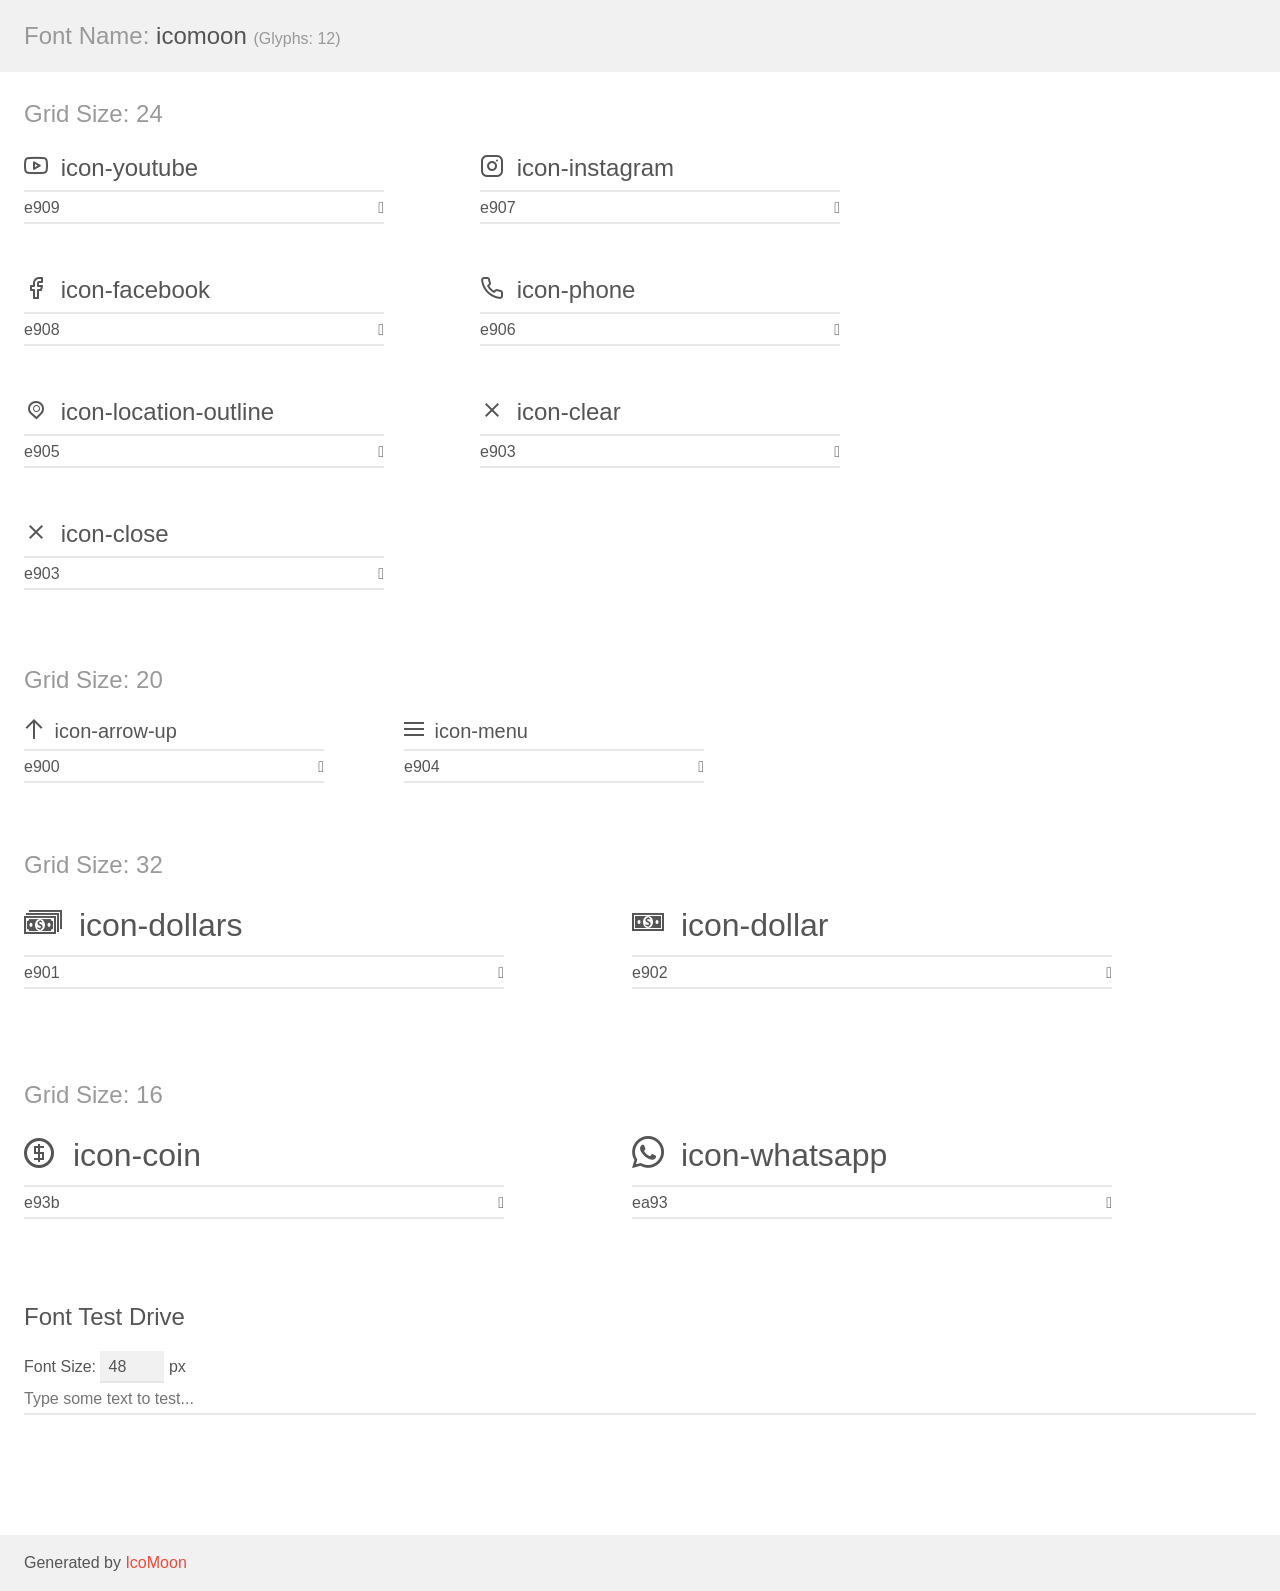
<file: assets/fonts/demo.html>
<!doctype html>
<html>
<head>
    <meta charset="utf-8">
    <title>IcoMoon Demo</title>
    <meta name="description" content="An Icon Font Generated By IcoMoon.io">
    <meta name="viewport" content="width=device-width, initial-scale=1">
    <link rel="stylesheet" href="demo-files/demo.css">
    <link rel="stylesheet" href="style.css"></head>
<body>
    <div class="bgc1 clearfix">
        <h1 class="mhmm mvm"><span class="fgc1">Font Name:</span> icomoon <small class="fgc1">(Glyphs:&nbsp;12)</small></h1>
    </div>
    <div class="clearfix mhl ptl">
        <h1 class="mvm mtn fgc1">Grid Size: 24</h1>
        <div class="glyph fs1">
            <div class="clearfix bshadow0 pbs">
                <span class="icon-youtube"></span>
                <span class="mls"> icon-youtube</span>
            </div>
            <fieldset class="fs0 size1of1 clearfix hidden-false">
                <input type="text" readonly value="e909" class="unit size1of2" />
                <input type="text" maxlength="1" readonly value="&#xe909;" class="unitRight size1of2 talign-right" />
            </fieldset>
            <div class="fs0 bshadow0 clearfix hidden-true">
                <span class="unit pvs fgc1">liga: </span>
                <input type="text" readonly value="" class="liga unitRight" />
            </div>
        </div>
        <div class="glyph fs1">
            <div class="clearfix bshadow0 pbs">
                <span class="icon-instagram"></span>
                <span class="mls"> icon-instagram</span>
            </div>
            <fieldset class="fs0 size1of1 clearfix hidden-false">
                <input type="text" readonly value="e907" class="unit size1of2" />
                <input type="text" maxlength="1" readonly value="&#xe907;" class="unitRight size1of2 talign-right" />
            </fieldset>
            <div class="fs0 bshadow0 clearfix hidden-true">
                <span class="unit pvs fgc1">liga: </span>
                <input type="text" readonly value="" class="liga unitRight" />
            </div>
        </div>
        <div class="glyph fs1">
            <div class="clearfix bshadow0 pbs">
                <span class="icon-facebook"></span>
                <span class="mls"> icon-facebook</span>
            </div>
            <fieldset class="fs0 size1of1 clearfix hidden-false">
                <input type="text" readonly value="e908" class="unit size1of2" />
                <input type="text" maxlength="1" readonly value="&#xe908;" class="unitRight size1of2 talign-right" />
            </fieldset>
            <div class="fs0 bshadow0 clearfix hidden-true">
                <span class="unit pvs fgc1">liga: </span>
                <input type="text" readonly value="" class="liga unitRight" />
            </div>
        </div>
        <div class="glyph fs1">
            <div class="clearfix bshadow0 pbs">
                <span class="icon-phone"></span>
                <span class="mls"> icon-phone</span>
            </div>
            <fieldset class="fs0 size1of1 clearfix hidden-false">
                <input type="text" readonly value="e906" class="unit size1of2" />
                <input type="text" maxlength="1" readonly value="&#xe906;" class="unitRight size1of2 talign-right" />
            </fieldset>
            <div class="fs0 bshadow0 clearfix hidden-true">
                <span class="unit pvs fgc1">liga: </span>
                <input type="text" readonly value="" class="liga unitRight" />
            </div>
        </div>
        <div class="glyph fs1">
            <div class="clearfix bshadow0 pbs">
                <span class="icon-location-outline"></span>
                <span class="mls"> icon-location-outline</span>
            </div>
            <fieldset class="fs0 size1of1 clearfix hidden-false">
                <input type="text" readonly value="e905" class="unit size1of2" />
                <input type="text" maxlength="1" readonly value="&#xe905;" class="unitRight size1of2 talign-right" />
            </fieldset>
            <div class="fs0 bshadow0 clearfix hidden-true">
                <span class="unit pvs fgc1">liga: </span>
                <input type="text" readonly value="" class="liga unitRight" />
            </div>
        </div>
        <div class="glyph fs1">
            <div class="clearfix bshadow0 pbs">
                <span class="icon-clear"></span>
                <span class="mls"> icon-clear</span>
            </div>
            <fieldset class="fs0 size1of1 clearfix hidden-false">
                <input type="text" readonly value="e903" class="unit size1of2" />
                <input type="text" maxlength="1" readonly value="&#xe903;" class="unitRight size1of2 talign-right" />
            </fieldset>
            <div class="fs0 bshadow0 clearfix hidden-true">
                <span class="unit pvs fgc1">liga: </span>
                <input type="text" readonly value="" class="liga unitRight" />
            </div>
        </div>
        <div class="glyph fs1">
            <div class="clearfix bshadow0 pbs">
                <span class="icon-close"></span>
                <span class="mls"> icon-close</span>
            </div>
            <fieldset class="fs0 size1of1 clearfix hidden-false">
                <input type="text" readonly value="e903" class="unit size1of2" />
                <input type="text" maxlength="1" readonly value="&#xe903;" class="unitRight size1of2 talign-right" />
            </fieldset>
            <div class="fs0 bshadow0 clearfix hidden-true">
                <span class="unit pvs fgc1">liga: </span>
                <input type="text" readonly value="" class="liga unitRight" />
            </div>
        </div>
    </div>
    <div class="clearfix mhl ptl">
        <h1 class="mvm mtn fgc1">Grid Size: 20</h1>
        <div class="glyph fs2">
            <div class="clearfix bshadow0 pbs">
                <span class="icon-arrow-up"></span>
                <span class="mls"> icon-arrow-up</span>
            </div>
            <fieldset class="fs0 size1of1 clearfix hidden-false">
                <input type="text" readonly value="e900" class="unit size1of2" />
                <input type="text" maxlength="1" readonly value="&#xe900;" class="unitRight size1of2 talign-right" />
            </fieldset>
            <div class="fs0 bshadow0 clearfix hidden-true">
                <span class="unit pvs fgc1">liga: </span>
                <input type="text" readonly value="" class="liga unitRight" />
            </div>
        </div>
        <div class="glyph fs2">
            <div class="clearfix bshadow0 pbs">
                <span class="icon-menu"></span>
                <span class="mls"> icon-menu</span>
            </div>
            <fieldset class="fs0 size1of1 clearfix hidden-false">
                <input type="text" readonly value="e904" class="unit size1of2" />
                <input type="text" maxlength="1" readonly value="&#xe904;" class="unitRight size1of2 talign-right" />
            </fieldset>
            <div class="fs0 bshadow0 clearfix hidden-true">
                <span class="unit pvs fgc1">liga: </span>
                <input type="text" readonly value="" class="liga unitRight" />
            </div>
        </div>
    </div>
    <div class="clearfix mhl ptl">
        <h1 class="mvm mtn fgc1">Grid Size: 32</h1>
        <div class="glyph fs3">
            <div class="clearfix bshadow0 pbs">
                <span class="icon-dollars"></span>
                <span class="mls"> icon-dollars</span>
            </div>
            <fieldset class="fs0 size1of1 clearfix hidden-false">
                <input type="text" readonly value="e901" class="unit size1of2" />
                <input type="text" maxlength="1" readonly value="&#xe901;" class="unitRight size1of2 talign-right" />
            </fieldset>
            <div class="fs0 bshadow0 clearfix hidden-true">
                <span class="unit pvs fgc1">liga: </span>
                <input type="text" readonly value="" class="liga unitRight" />
            </div>
        </div>
        <div class="glyph fs3">
            <div class="clearfix bshadow0 pbs">
                <span class="icon-dollar"></span>
                <span class="mls"> icon-dollar</span>
            </div>
            <fieldset class="fs0 size1of1 clearfix hidden-false">
                <input type="text" readonly value="e902" class="unit size1of2" />
                <input type="text" maxlength="1" readonly value="&#xe902;" class="unitRight size1of2 talign-right" />
            </fieldset>
            <div class="fs0 bshadow0 clearfix hidden-true">
                <span class="unit pvs fgc1">liga: </span>
                <input type="text" readonly value="" class="liga unitRight" />
            </div>
        </div>
    </div>
    <div class="clearfix mhl ptl">
        <h1 class="mvm mtn fgc1">Grid Size: 16</h1>
        <div class="glyph fs4">
            <div class="clearfix bshadow0 pbs">
                <span class="icon-coin"></span>
                <span class="mls"> icon-coin</span>
            </div>
            <fieldset class="fs0 size1of1 clearfix hidden-false">
                <input type="text" readonly value="e93b" class="unit size1of2" />
                <input type="text" maxlength="1" readonly value="&#xe93b;" class="unitRight size1of2 talign-right" />
            </fieldset>
            <div class="fs0 bshadow0 clearfix hidden-true">
                <span class="unit pvs fgc1">liga: </span>
                <input type="text" readonly value="coin-dollar, money" class="liga unitRight" />
            </div>
        </div>
        <div class="glyph fs4">
            <div class="clearfix bshadow0 pbs">
                <span class="icon-whatsapp"></span>
                <span class="mls"> icon-whatsapp</span>
            </div>
            <fieldset class="fs0 size1of1 clearfix hidden-false">
                <input type="text" readonly value="ea93" class="unit size1of2" />
                <input type="text" maxlength="1" readonly value="&#xea93;" class="unitRight size1of2 talign-right" />
            </fieldset>
            <div class="fs0 bshadow0 clearfix hidden-true">
                <span class="unit pvs fgc1">liga: </span>
                <input type="text" readonly value="whatsapp, brand13" class="liga unitRight" />
            </div>
        </div>
    </div>

    <!--[if gt IE 8]><!-->
    <div class="mhl clearfix mbl">
        <h1>Font Test Drive</h1>
        <label>
            Font Size: <input id="fontSize" type="number" class="textbox0 mbm"
            min="8" value="48" />
            px
        </label>
        <input id="testText" type="text" class="phl size1of1 mvl"
        placeholder="Type some text to test..." value=""/>
        <div id="testDrive" class="icon-" style="font-family: icomoon">&nbsp;
        </div>
    </div>
    <!--<![endif]-->
    <div class="bgc1 clearfix">
        <p class="mhl">Generated by <a href="https://icomoon.io/app">IcoMoon</a></p>
    </div>

    <script src="demo-files/demo.js"></script>
</body>
</html>
</file>
<file: assets/fonts/demo-files/demo.css>
body {
  padding: 0;
  margin: 0;
  font-family: sans-serif;
  font-size: 1em;
  line-height: 1.5;
  color: #555;
  background: #fff;
}
h1 {
  font-size: 1.5em;
  font-weight: normal;
}
small {
  font-size: .66666667em;
}
a {
  color: #e74c3c;
  text-decoration: none;
}
a:hover, a:focus {
  box-shadow: 0 1px #e74c3c;
}
.bshadow0, input {
  box-shadow: inset 0 -2px #e7e7e7;
}
input:hover {
  box-shadow: inset 0 -2px #ccc;
}
input, fieldset {
  font-family: sans-serif;
  font-size: 1em;
  margin: 0;
  padding: 0;
  border: 0;
}
input {
  color: inherit;
  line-height: 1.5;
  height: 1.5em;
  padding: .25em 0;
}
input:focus {
  outline: none;
  box-shadow: inset 0 -2px #449fdb;
}
.glyph {
  font-size: 16px;
  width: 15em;
  padding-bottom: 1em;
  margin-right: 4em;
  margin-bottom: 1em;
  float: left;
  overflow: hidden;
}
.liga {
  width: 80%;
  width: calc(100% - 2.5em);
}
.talign-right {
  text-align: right;
}
.talign-center {
  text-align: center;
}
.bgc1 {
  background: #f1f1f1;
}
.fgc1 {
  color: #999;
}
.fgc0 {
  color: #000;
}
p {
  margin-top: 1em;
  margin-bottom: 1em;
}
.mvm {
  margin-top: .75em;
  margin-bottom: .75em;
}
.mtn {
  margin-top: 0;
}
.mtl, .mal {
  margin-top: 1.5em;
}
.mbl, .mal {
  margin-bottom: 1.5em;
}
.mal, .mhl {
  margin-left: 1.5em;
  margin-right: 1.5em;
}
.mhmm {
  margin-left: 1em;
  margin-right: 1em;
}
.mls {
  margin-left: .25em;
}
.ptl {
  padding-top: 1.5em;
}
.pbs, .pvs {
  padding-bottom: .25em;
}
.pvs, .pts {
  padding-top: .25em;
}
.unit {
  float: left;
}
.unitRight {
  float: right;
}
.size1of2 {
  width: 50%;
}
.size1of1 {
  width: 100%;
}
.clearfix:before, .clearfix:after {
  content: " ";
  display: table;
}
.clearfix:after {
  clear: both;
}
.hidden-true {
  display: none;
}
.textbox0 {
  width: 3em;
  background: #f1f1f1;
  padding: .25em .5em;
  line-height: 1.5;
  height: 1.5em;
}
#testDrive {
  display: block;
  padding-top: 24px;
  line-height: 1.5;
}
.fs0 {
  font-size: 16px;
}
.fs1 {
  font-size: 24px;
}
.fs2 {
  font-size: 20px;
}
.fs3 {
  font-size: 32px;
}
.fs4 {
  font-size: 32px;
}
</file>
<file: assets/fonts/style.css>
@font-face {
  font-family: 'icomoon';
  src:  url('fonts/icomoon.eot?77neft');
  src:  url('fonts/icomoon.eot?77neft#iefix') format('embedded-opentype'),
    url('fonts/icomoon.ttf?77neft') format('truetype'),
    url('fonts/icomoon.woff?77neft') format('woff'),
    url('fonts/icomoon.svg?77neft#icomoon') format('svg');
  font-weight: normal;
  font-style: normal;
  font-display: block;
}

[class^="icon-"], [class*=" icon-"] {
  /* use !important to prevent issues with browser extensions that change fonts */
  font-family: 'icomoon' !important;
  speak: never;
  font-style: normal;
  font-weight: normal;
  font-variant: normal;
  text-transform: none;
  line-height: 1;

  /* Better Font Rendering =========== */
  -webkit-font-smoothing: antialiased;
  -moz-osx-font-smoothing: grayscale;
}

.icon-youtube:before {
  content: "\e909";
}
.icon-instagram:before {
  content: "\e907";
}
.icon-facebook:before {
  content: "\e908";
}
.icon-phone:before {
  content: "\e906";
}
.icon-location-outline:before {
  content: "\e905";
}
.icon-clear:before {
  content: "\e903";
}
.icon-close:before {
  content: "\e903";
}
.icon-arrow-up:before {
  content: "\e900";
}
.icon-menu:before {
  content: "\e904";
}
.icon-dollars:before {
  content: "\e901";
}
.icon-dollar:before {
  content: "\e902";
}
.icon-coin:before {
  content: "\e93b";
}
.icon-whatsapp:before {
  content: "\ea93";
}
</file>
